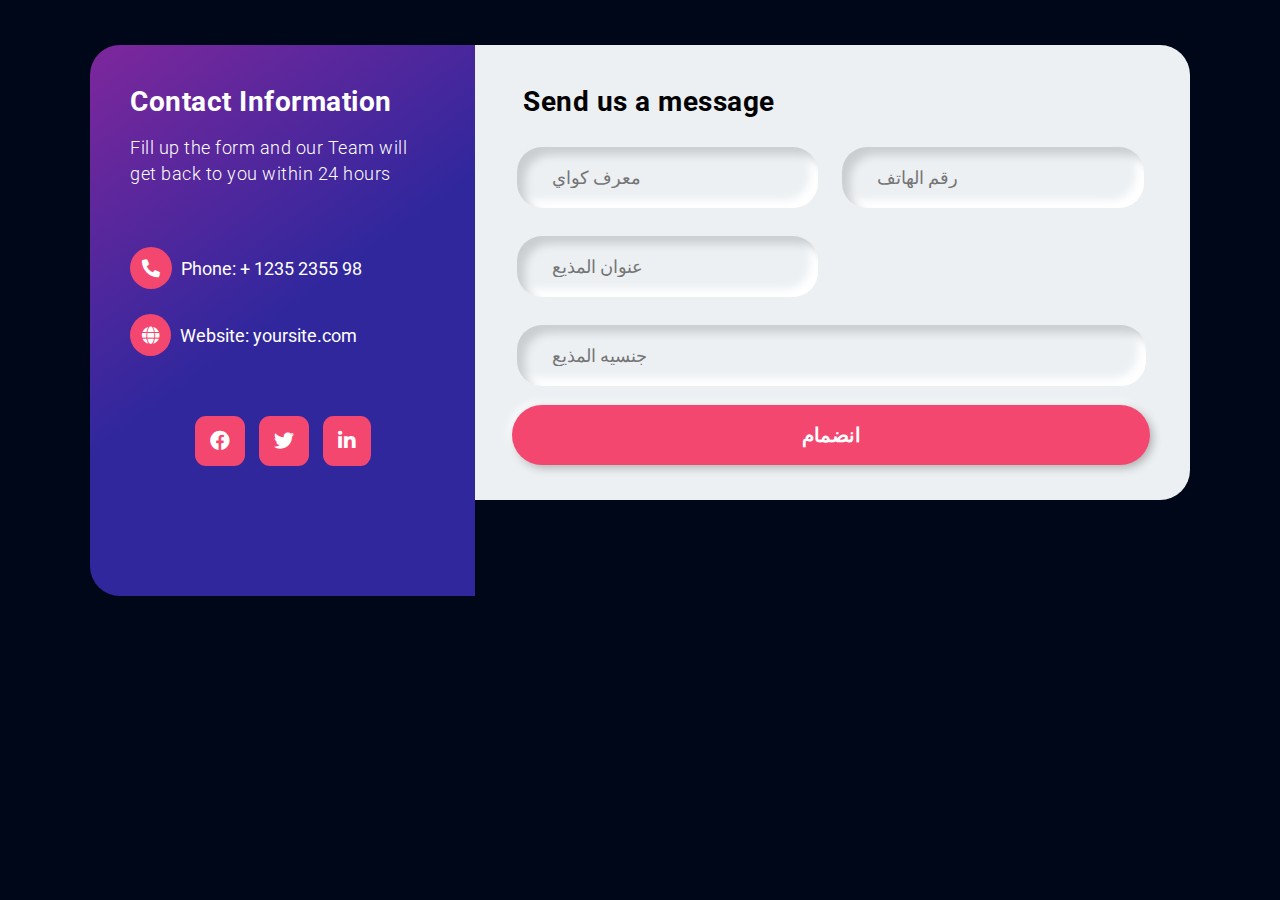
<file: gmail.html>
<!DOCTYPE html>
<html lang="en">
<head>
    <meta charset="UTF-8">
    <meta http-equiv="X-UA-Compatible" content="IE=edge">
    <meta name="viewport" content="width=device-width, initial-scale=1.0">
    <title>Responsive Contact Us Page Design using Html CSS</title>
    <link rel="stylesheet" href="https://fonts.googleapis.com/css2?family=Roboto:wght@300;400;500;700&display=swap">
    <!-- Font Awesome CDN -->
    <link rel="stylesheet" href="https://use.fontawesome.com/releases/v5.15.4/css/all.css">
    <link rel="stylesheet" href="stye.css">
</head>
<body>
    <section id="section-wrapper">
        <div class="box-wrapper">
            <div class="info-wrap">
                <h2 class="info-title">Contact Information</h2>
                <h3 class="info-sub-title">Fill up the form and our Team will get back to you within 24 hours</h3>
                <ul class="info-details">
                    <li>
                        <i class="fas fa-phone-alt"></i>
                        <span>Phone:</span> <a href="tel:+ 1235 2355 98">+ 1235 2355 98</a>
                    </li>
                    
                    <li>
                        <i class="fas fa-globe"></i>
                        <span>Website:</span> <a href="#">yoursite.com</a>
                    </li>
                </ul>
                <ul class="social-icons">
                    <li><a href="#"><i class="fab fa-facebook"></i></a></li>
                    <li><a href="#"><i class="fab fa-twitter"></i></a></li>
                    <li><a href="#"><i class="fab fa-linkedin-in"></i></a></li>
                </ul>
            </div>
            <div class="form-wrap">
                <form action="#" method="POST">
                    <h2 class="form-title">Send us a message</h2>
                    <div class="form-fields">
                        <div class="form-group">
                            <input id="name" type="text" class="fname" placeholder="معرف كواي ">
                        </div>
                        <div class="form-group">
                            <input id="lname" type="text" class="lname" placeholder="رقم الهاتف">
                        </div>
                        <div class="form-group">
                            <input id="email" type="email" class="email" placeholder="عنوان المذيع">
                        </div>
                        <div class="form-group">
                            <input id="phone" type="number" class="phone" placeholder="جنسيه المذيع">
                        </div>
   
                    </div>
                    <input type="submit" value="انضمام" class="submit-button">
                </form>
            </div>
        </div>
    </section>
</body>
</html>
</file>
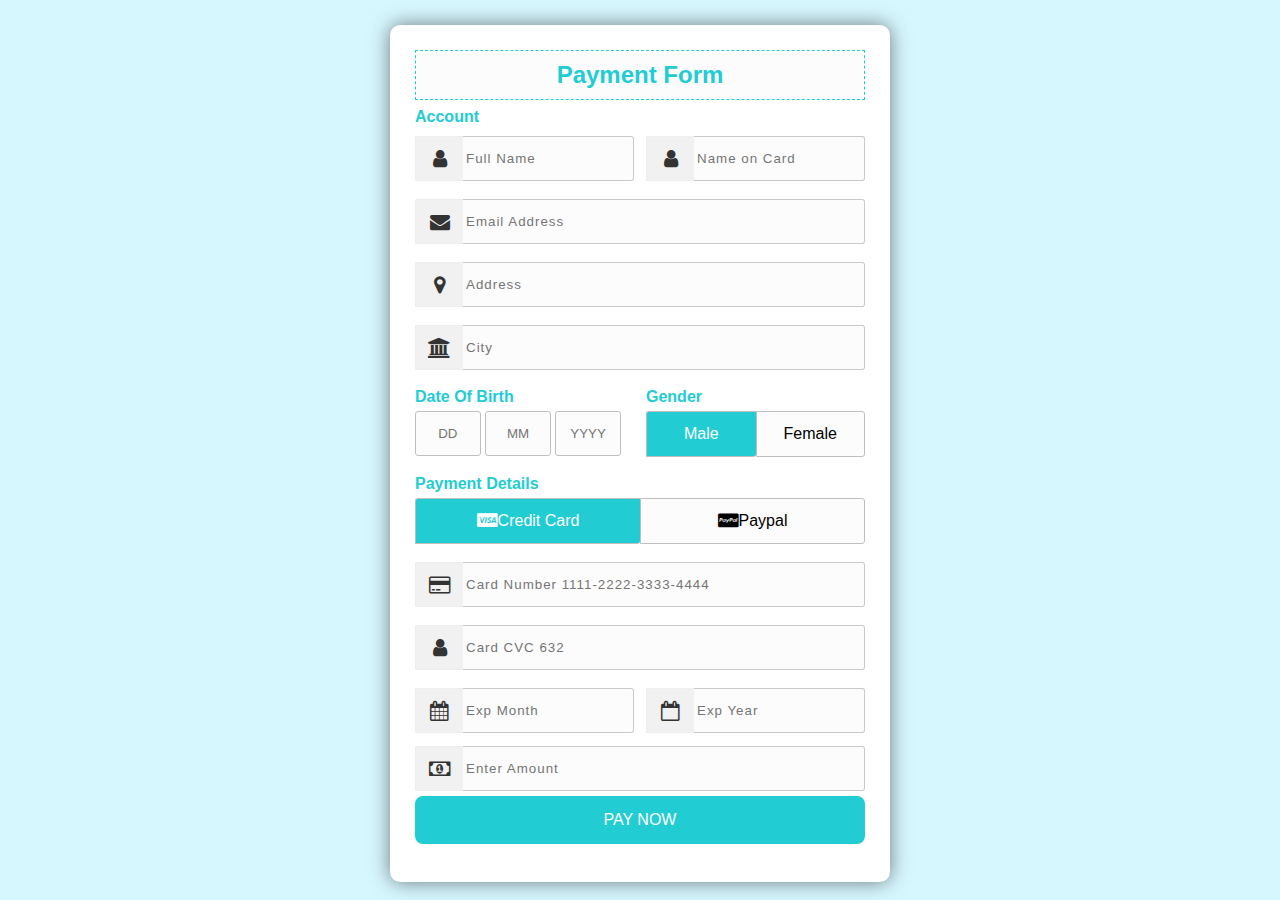
<file: to push .html>
<!DOCTYPE html>
<html lang="en">

<head>
    <meta charset="UTF-8">
    <meta http-equiv="X-UA-Compatible" content="IE=edge">
    <meta name="viewport" content="width=device-width, initial-scale=1.0">
    <title>Payment Form - Sagar Developer</title>
    <link rel="stylesheet" href="to push.css">
    <link rel="stylesheet" href="http://maxcdn.bootstrapcdn.com/font-awesome/4.2.0/css/font-awesome.min.css">
</head>

<body>
    <div class="wrapper">
        <h2>Payment Form</h2>
        <form action="" method="post">
            <!--Account Information Start-->
            <h4>Account</h4>
            <div class="input_group">
                <div class="input_box">
                    <input type="text" placeholder="Full Name" required class="name">
                    <i class="fa fa-user icon"></i>
                </div>
                <div class="input_box">
                    <input type="text" placeholder="Name on Card" required class="name">
                    <i class="fa fa-user icon"></i>
                </div>
            </div>
            <div class="input_group">
                <div class="input_box">
                    <input type="email" placeholder="Email Address" required class="name">
                    <i class="fa fa-envelope icon"></i>
                </div>
            </div>
            <div class="input_group">
                <div class="input_box">
                    <input type="text" placeholder="Address" required class="name">
                    <i class="fa fa-map-marker icon" aria-hidden="true"></i>
                </div>
            </div>
            <div class="input_group">
                <div class="input_box">
                    <input type="text" placeholder="City" required class="name">
                    <i class="fa fa-institution icon"></i>
                </div>
            </div>
            <!--Account Information End-->


            <!--DOB & Gender Start-->
            <div class="input_group">
                <div class="input_box">
                    <h4>Date Of Birth</h4>
                    <input type="text" placeholder="DD" required class="dob">
                    <input type="text" placeholder="MM" required class="dob">
                    <input type="text" placeholder="YYYY" required class="dob">
                </div>
                <div class="input_box">
                    <h4>Gender</h4>
                    <input type="radio" name="gender" class="radio" id="b1" checked>
                    <label for="b1">Male</label>
                    <input type="radio" name="gender" class="radio" id="b2">
                    <label for="b2">Female</label>
                </div>
            </div>
            <!--DOB & Gender End-->


            <!--Payment Details Start-->
            <div class="input_group">
                <div class="input_box">
                    <h4>Payment Details</h4>
                    <input type="radio" name="pay" class="radio" id="bc1" checked>
                    <label for="bc1"><span>
                            <i class="fa fa-cc-visa"></i>Credit Card</span></label>
                    <input type="radio" name="pay" class="radio" id="bc2">
                    <label for="bc2"><span>
                            <i class="fa fa-cc-paypal"></i>Paypal</span></label>
                </div>
            </div>
            <div class="input_group">
                <div class="input_box">
                    <input type="tel" name="" class="name" placeholder="Card Number 1111-2222-3333-4444" required>
                    <i class="fa fa-credit-card icon"></i>
                </div>
            </div>
            <div class="input_group">
                <div class="input_box">
                    <input type="tel" name="" class="name" placeholder="Card CVC 632" required>
                    <i class="fa fa-user icon"></i>
                </div>
            </div>
            <div class="input_group">
                <div class="input_box">
                    <div class="input_box">
                        <input type="number" placeholder="Exp Month" required class="name">
                        <i class="fa fa-calendar icon" aria-hidden="true"></i>
                    </div>
                </div>
                <div class="input_box">
                    <input type="number" placeholder="Exp Year" required class="name">
                    <i class="fa fa-calendar-o icon" aria-hidden="true"></i>
                </div>
            </div>
            <div class="input_box">
                <input type="number" placeholder="Enter Amount" required class="name">
                <i class="fa fa-money icon" aria-hidden="true"></i>
            </div>
            <!--Payment Details End-->

            <div class="input_group">
                <div class="input_box">
                    <button type="submit">PAY NOW</button>
                </div>
            </div>

        </form>
    </div>

</body>

</html>
</file>
<file: stye.css>
*{
    padding: 0;
    margin: 0;
    box-sizing: border-box;
}
body{
    background: #000718; 
}
body, input,textarea, a{
    font-family: 'Roboto', sans-serif;
}
#section-wrapper{
    width: 100%;
    padding: 10px;
}
.box-wrapper{
    position: relative;
    display: table;
    width:1100px;
    margin:auto;
    margin-top:35px;
    border-radius: 30px;
}
.info-wrap{
    width:35%;
    height: 551px;
    padding: 40px;
    float: left;
    display: block;
    border-radius: 30px 0px 0px 30px;
    background: linear-gradient(144deg, rgba(126,39,156,1) 0%, rgba(49,39,157,1) 49%);
    color: #fff;
}
.info-title{
    text-align: left;
    font-size: 28px;
    letter-spacing: 0.5px;
}
.info-sub-title{
    font-size: 18px;
    font-weight: 300;
    margin-top: 17px;
    letter-spacing: 0.5px;
    line-height: 26px;
}
.info-details {
    list-style: none;
    margin: 60px 0px;
}
.info-details li {
    margin-top: 25px;
    font-size: 18px;
    color: #fff;
}
.info-details li i {
    background: #F44770;
    padding: 12px;
    border-radius: 50%;
    margin-right: 5px;
}
.info-details li a {
    color: #fff;
    text-decoration: none;
}
.info-details li a:hover {
    color: #F44770;
}
.social-icons {
    list-style: none;
    text-align: center;
    margin: 20px 0px;
}
.social-icons li {
    display: inline-block;
}
.social-icons li i {
    background: #F44770;
    color: #fff;
    padding: 15px;
    font-size: 20px;
    border-radius: 22%;
    margin: 0px 5px;
    cursor: pointer;
    transition: all .5s;
}
.social-icons li i:hover {
    background: #fff;
    color: #000000;
}
.form-wrap{
    width:65%;
    float: right;
    padding:40px 25px 35px 25px;
    border-radius: 0px 30px 30px 0px;
    background: #ecf0f3;
}
.form-title{
    text-align: left;
    margin-left: 23px;
    font-size: 28px;
    letter-spacing: 0.5px;
}
.form-fields{
    display: table;
    width: 100%;
    padding: 15px 5px 5px 5px;
}
.form-fields input,
.form-fields textarea{
    border: none;
    outline:none;
    background: none;
    font-size: 18px;
    color:#555;
    padding: 20px 10px 20px 5px;
    width:100%
}
.form-fields textarea{
    height: 150px;
    resize: none;
}
.form-group{
    width: 46%;
    float: left;
    padding: 0px 30px;
    margin: 14px 12px;
    border-radius: 25px;
    box-shadow: inset 8px 8px 8px #cbced1, inset -8px -8px 8px #ffffff;
}
.form-fields .form-group:last-child {
    width: 96%;
}
.submit-button{
    width: 96%;
    height: 60px;
    margin: 0px 12px;
    border-radius: 30px;
    font-size: 20px;;
    font-weight: 700;
    outline: none;
    border:none;
    cursor: pointer;
    color:#fff;
    text-align: center;
    background: #F44770;
    box-shadow: 3px 3px 8px #b1b1b1, -3px -3px 8px #ffffff;
    transition: .5s;
}
.submit-button:hover{
    background: #31279d;
}


/* Responsive css */

@media only screen and (max-width: 767px) {
    .box-wrapper{
        width: 100%;
    }
    .info-wrap,
    .form-wrap{
        width: 100%;
        height: inherit;
        float: none;  
    }
    .info-wrap{
        border-radius: 30px 30px 0px 0px;
    }
    .form-wrap{
        border-radius: 0px 0px 30px 30px;
    }
    .form-group{
        width: 100%;
        float: none;
        margin: 25px 0px;
    }
    .form-fields .form-group:last-child, 
    .submit-button{
        width: 100%;
    }
    .submit-button{
        margin: 10px 0px;
    }
   
}
</file>
<file: to push.css>
* {
    margin: 0;
    padding: 0;
    box-sizing: border-box;
}

body {
    background-color: #d7f7ff;
    font-family: Arial, Helvetica, sans-serif;
}

.wrapper {
    background-color: #fff;
    width: 500px;
    padding: 25px;
    margin: 25px auto 0;
    box-shadow: 0px 0px 20px rgba(0, 0, 0, 0.5);
    border-radius: 10px;
}

.wrapper h2 {
    background-color: #fcfcfc;
    color: #21cdd3;
    font-size: 24px;
    padding: 10px;
    margin-bottom: 8px;
    text-align: center;
    border: 1px dashed #21cdd3;
}

.wrapper h4 {
    padding-bottom: 5px;
    color: #21cdd3;
}

.input_group {
    margin-bottom: 8px;
    width: 100%;
    position: relative;
    display: flex;
    flex-direction: row;
    padding: 5px 0;
}

.input_box {
    width: 100%;
    margin-right: 12px;
    position: relative;
}

.input_box:last-child {
    margin-right: 0;
}

.input_box .name {
    padding: 14px 10px 14px 50px;
    width: 100%;
    background-color: #fcfcfc;
    border: 1px solid #0003;
    outline: none;
    letter-spacing: 1px;
    transition: 0.3s;
    border-radius: 3px;
    color: #333;
}

.input_box .name:focus, .dob:focus {
    -webkit-box-shadow: 0 0 2px 1px #21cdd3;
    -moz-box-shadow: 0 0 2px 1px #21cdd3;
    box-shadow: 0 0 2px 1px #21cdd3;
    border: 1px solid #21cdd3;
}

.input_box .icon {
    width: 48px;
    display: flex;
    justify-content: center;
    align-items: center;
    position: absolute;
    top: 0px;
    left: 0px;
    bottom: 0px;
    color: #333;
    background-color: #f1f1f1;
    border-radius: 2px 0 0 2px;
    transition: 0.3s;
    font-size: 20px;
    pointer-events: none;
    border: 1px solid #00000003;
    border-right: none;
}

.name:focus+.icon {
    background-color: #21cdd3;
    color: #fff;
    border-right: 1px solid #21cdd3;
    border: none;
    transition: 1s;
}

.dob {
    width: 30%;
    padding: 14px;
    text-align: center;
    background-color: #fcfcfc;
    transition: 0.3s;
    outline: none;
    border: 1px solid #c0bfbf;
    border-radius: 3px;
}

.radio {
    display: none;
}

.input_box label {
    width: 50%;
    padding: 13px;
    background-color: #fcfcfc;
    display: inline-block;
    float: left;
    text-align: center;
    border: 1px solid #c0bfbf;
}

.input_box label:first-of-type {
    border-top-left-radius: 3px;
    border-bottom-right-radius: 3px;
    border-right: none;
}

.input_box label:last-of-type {
    border-top-right-radius: 3px;
    border-bottom-right-radius: 3px;
}

.radio:checked+label {
    background-color: #21cdd3;
    color: #fff;
    transition: 0.5s;
}

.input_box button {
    width: 100%;
    background-color: #21cdd3;
    border: none;
    color: #fff;
    padding: 15px;
    border-right: 4px;
    font-size: 16px;
    transition: all 0.3s ease;
    border-radius: 8px;
}

.input_box button:hover {
    cursor: pointer;
    background-color: #05b1a3;
}
</file>
